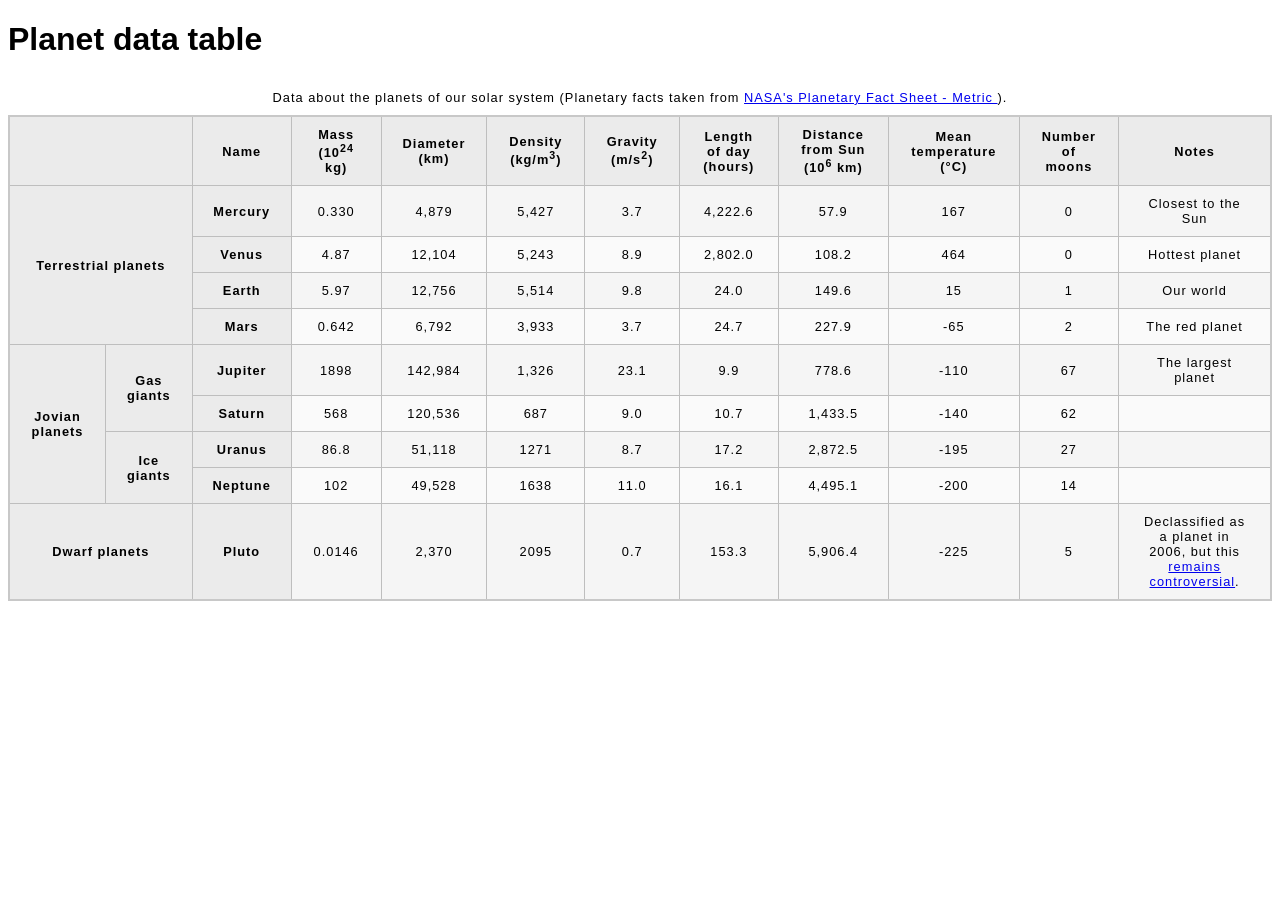
<file: html-multimedia-and-tables/planet-data/index.html>
<!DOCTYPE html>
<html lang="en">
<head>
    <meta charset="utf-8">

    <!--
    Name: Nicholas Ramos
    File: index.html
    Date: 11 October 2026
    Description: A webpage displaying planetary data in an accessible HTML table.
    -->

    <meta name="viewport" content="width=device-width">
    <title>Planet data table</title>
    <link href="style.css" rel="stylesheet" type="text/css">
</head>
<body>
    <h1>Planet data table</h1>
	<table>
    <caption>
    Data about the planets of our solar system
    (Planetary facts taken from
    <a href="https://nssdc.gsfc.nasa.gov/planetary/factsheet/">
        NASA's Planetary Fact Sheet - Metric
    </a>).
	</caption>
    <thead>
        <tr>
			<th colspan="2"></th>
            <th scope="col">Name</th>
            <th scope="col">Mass (10<sup>24</sup> kg)</th>
            <th scope="col">Diameter (km)</th>
            <th scope="col">Density (kg/m<sup>3</sup>)</th>
            <th scope="col">Gravity (m/s<sup>2</sup>)</th>
            <th scope="col">Length of day (hours)</th>
            <th scope="col">Distance from Sun (10<sup>6</sup> km)</th>
            <th scope="col">Mean temperature (°C)</th>
            <th scope="col">Number of moons</th>
            <th scope="col">Notes</th>
        </tr>
	
    </thead>
    <tbody>
	<tr>
		<th rowspan="4" colspan="2" scope="rowgroup">Terrestrial planets</th>
		<th scope="row">Mercury</th>
		<td>0.330</td>
		<td>4,879</td>
		<td>5,427</td>
		<td>3.7</td>
		<td>4,222.6</td>
		<td>57.9</td>
		<td>167</td>
		<td>0</td>
		<td>Closest to the Sun</td>
	</tr>
	
		<tr>
		<th scope="row">Venus</th>
		<td>4.87</td>
		<td>12,104</td>
		<td>5,243</td>
		<td>8.9</td>
		<td>2,802.0</td>
		<td>108.2</td>
		<td>464</td>
		<td>0</td>
		<td>Hottest planet</td>
	</tr>
	
		<tr>
		<th scope="row">Earth</th>
		<td>5.97</td>
		<td>12,756</td>
		<td>5,514</td>
		<td>9.8</td>
		<td>24.0</td>
		<td>149.6</td>
		<td>15</td>
		<td>1</td>
		<td>Our world</td>
	</tr>
	
		<tr>
		<th scope="row">Mars</th>
		<td>0.642</td>
		<td>6,792</td>
		<td>3,933</td>
		<td>3.7</td>
		<td>24.7</td>
		<td>227.9</td>
		<td>-65</td>
		<td>2</td>
		<td>The red planet</td>
	</tr>
	
		<tr>
		<th rowspan="4" scope="rowgroup">Jovian planets</th>
		<th rowspan="2" scope="rowgroup">Gas giants</th>
		<th scope="row">Jupiter</th>
		<td>1898</td>
		<td>142,984</td>
		<td>1,326</td>
		<td>23.1</td>
		<td>9.9</td>
		<td>778.6</td>
		<td>-110</td>
		<td>67</td>
		<td>The largest planet</td>
	</tr>
	
		<tr>
		<th scope="row">Saturn</th>
		<td>568</td>
		<td>120,536</td>
		<td>687</td>
		<td>9.0</td>
		<td>10.7</td>
		<td>1,433.5</td>
		<td>-140</td>
		<td>62</td>
		<td></td>
	</tr>
	
		<tr>
		<th rowspan="2" scope="rowgroup">Ice giants</th>
		<th scope="row">Uranus</th>
		<td>86.8</td>
		<td>51,118</td>
		<td>1271</td>
		<td>8.7</td>
		<td>17.2</td>
		<td>2,872.5</td>
		<td>-195</td>
		<td>27</td>
		<td></td>
	</tr>
	
		<tr>
		<th scope="row">Neptune</th>
		<td>102</td>
		<td>49,528</td>
		<td>1638</td>
		<td>11.0</td>
		<td>16.1</td>
		<td>4,495.1</td>
		<td>-200</td>
		<td>14</td>
		<td></td>
	</tr>
	
		<tr>
		<th colspan="2" scope="rowgroup">Dwarf planets</th>
		<th scope="row">Pluto</th>
		<td>0.0146</td>
		<td>2,370</td>
		<td>2095</td>
		<td>0.7</td>
		<td>153.3</td>
		<td>5,906.4</td>
		<td>-225</td>
		<td>5</td>
		<td>Declassified as a planet in 2006, but this
			<a href="https://www.usatoday.com/story/tech/2014/10/02/pluto-planet-solar-system/16578959/">remains controversial</a>.
		</td>
	</tr>
	</tbody>
</table>
</body>
</html>
</file>
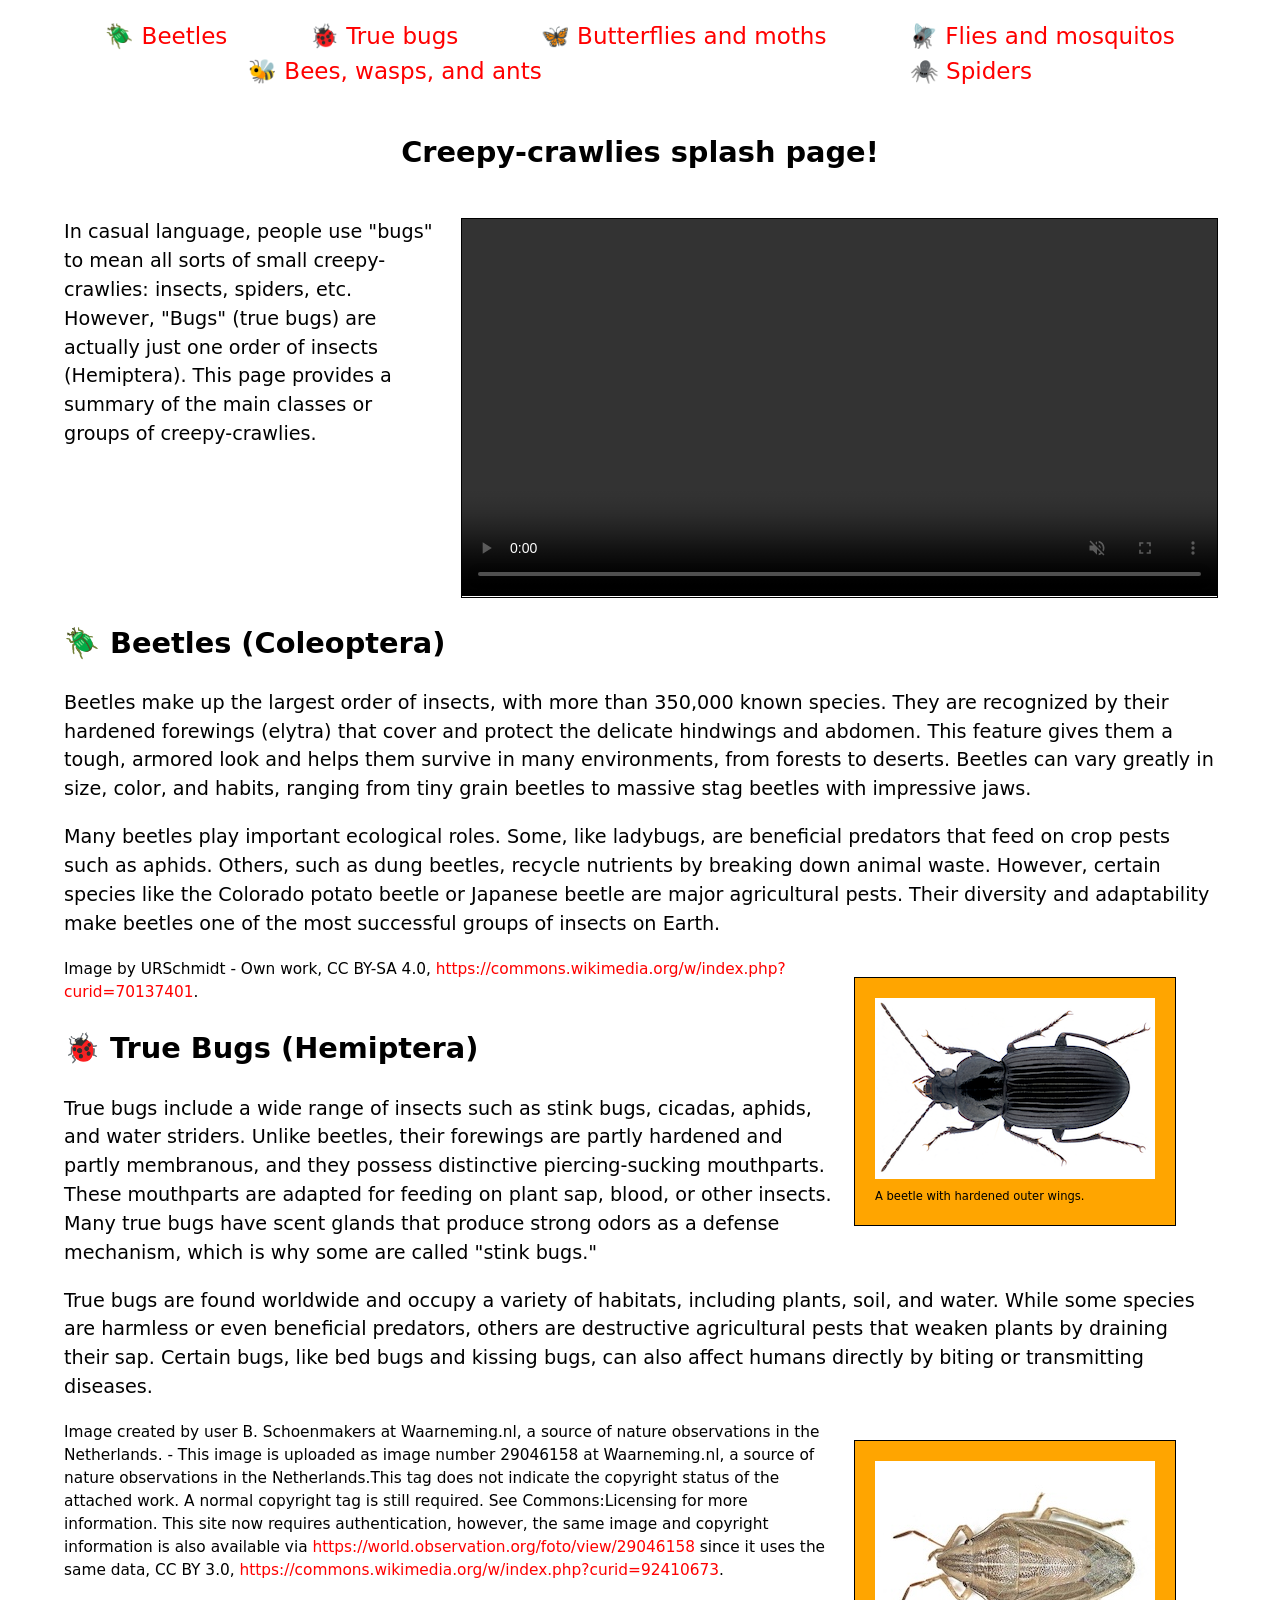
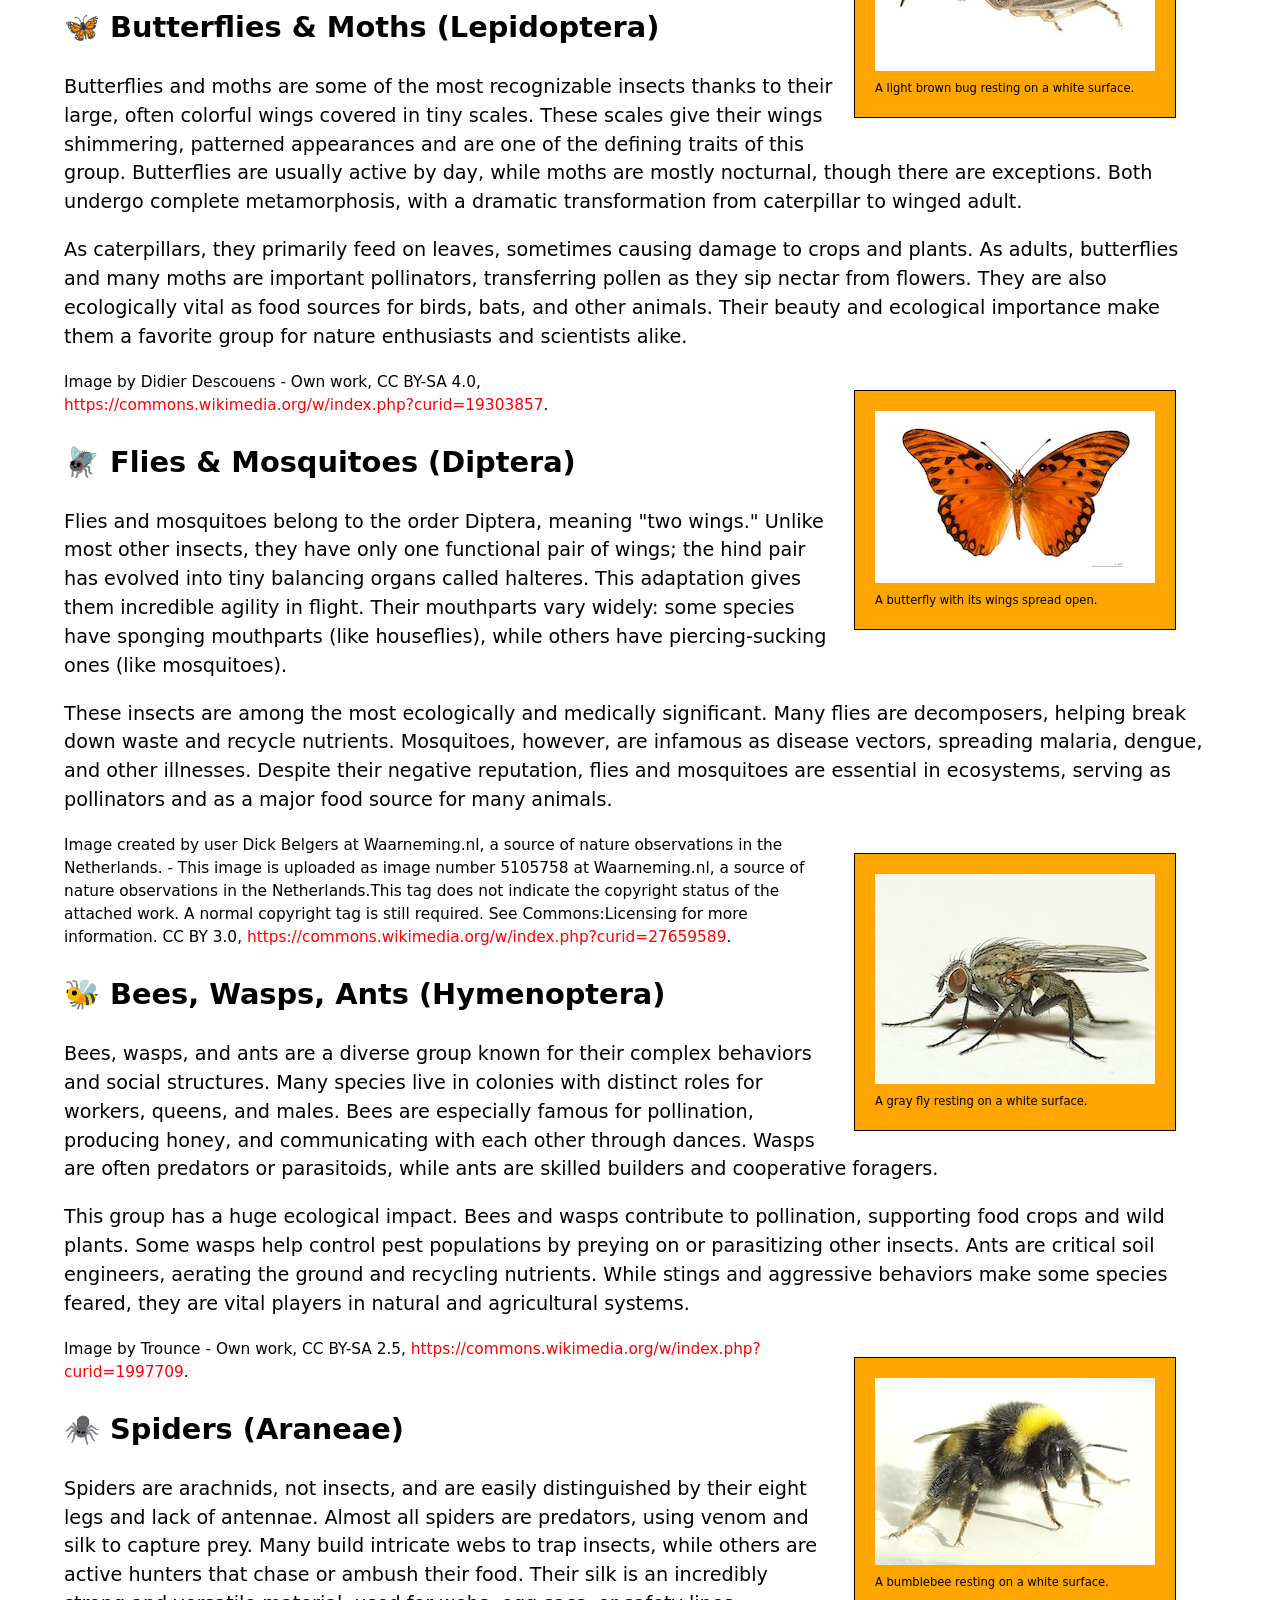
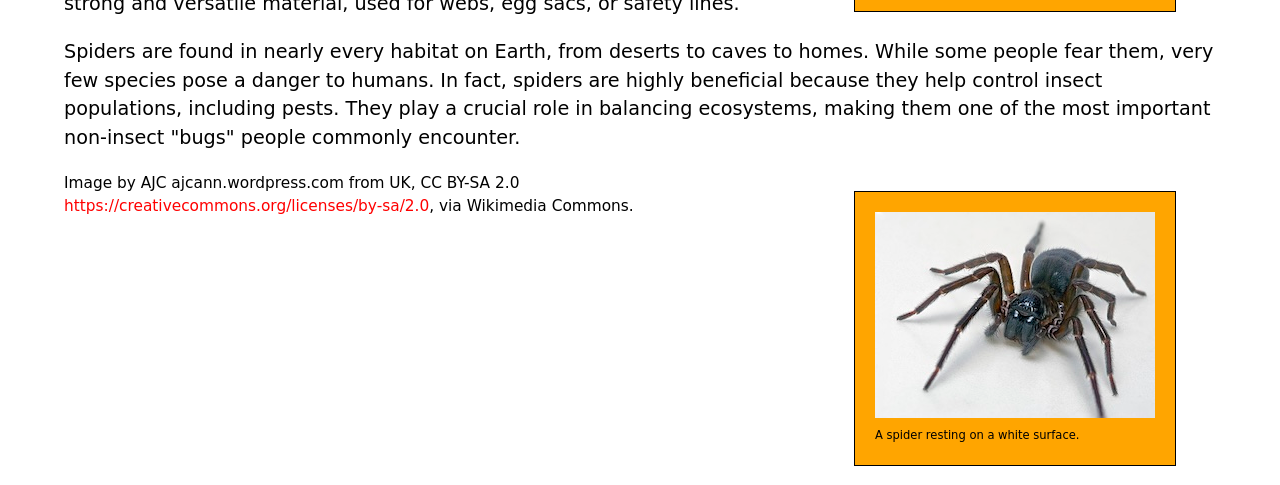
<file: html-multimedia-and-tables/splash-page/index.html>
<!DOCTYPE html>
<html lang="en">
<head>
    <meta charset="utf-8">

    <!--
    Name: Nicholas Ramos
    File: index.html
    Date: 10 October 2026
    Description: A webpage featuring insects and spiders using images, video, and HTML multimedia elements.
    -->

    <title>Creepy crawlies!</title>
    <link href="style.css" rel="stylesheet">
</head>
  <body>
    <header>
      <nav>
        <ul>
			<li><a href="#beetles">🪲 Beetles</a></li>
			<li><a href="#true_bugs">🐞 True bugs</a></li>
			<li><a href="#butterflies_moths">🦋 Butterflies and moths</a></li>
			<li><a href="#flies_mosquitos">🪰 Flies and mosquitos</a></li>
			<li><a href="#bees_wasps_ants">🐝 Bees, wasps, and ants</a></li>
			<li><a href="#spiders">🕷️ Spiders</a></li>
        </ul>
      </nav>
      <section>
        <h1>Creepy-crawlies splash page!</h1>

        <p>
          In casual language, people use "bugs" to mean all sorts of small
          creepy-crawlies: insects, spiders, etc. However, "Bugs" (true bugs)
          are actually just one order of insects (Hemiptera). This page
          provides a summary of the main classes or groups of
          creepy-crawlies.
        </p>
		<video controls autoplay loop muted playsinline width="640">
		<source src="bug_video_640.mp4" type="video/mp4">
		Your browser does not support HTML video.
		</video>
      </section>
    </header>
    <main>
      <section id="beetles">
        <h2>🪲 Beetles (Coleoptera)</h2>

        <p>
          Beetles make up the largest order of insects, with more than
          350,000 known species. They are recognized by their hardened
          forewings (elytra) that cover and protect the delicate hindwings
          and abdomen. This feature gives them a tough, armored look and
          helps them survive in many environments, from forests to deserts.
          Beetles can vary greatly in size, color, and habits, ranging from
          tiny grain beetles to massive stag beetles with impressive jaws.
        </p>
        <p>
          Many beetles play important ecological roles. Some, like ladybugs,
          are beneficial predators that feed on crop pests such as aphids.
          Others, such as dung beetles, recycle nutrients by breaking down
          animal waste. However, certain species like the Colorado potato
          beetle or Japanese beetle are major agricultural pests. Their
          diversity and adaptability make beetles one of the most successful
          groups of insects on Earth.
        </p>
		<figure>
			<img src="beetle.png"
				alt="A beetle showing its hardened outer wings">
			<figcaption>A beetle with hardened outer wings.</figcaption>
		</figure>
        <p class="copyright">
          Image by URSchmidt - Own work, CC BY-SA 4.0,
          <a href="https://commons.wikimedia.org/w/index.php?curid=70137401"
            >https://commons.wikimedia.org/w/index.php?curid=70137401</a
          >.
        </p>
      </section>
      <section id="true_bugs">
        <h2>🐞 True Bugs (Hemiptera)</h2>

        <p>
          True bugs include a wide range of insects such as stink bugs,
          cicadas, aphids, and water striders. Unlike beetles, their
          forewings are partly hardened and partly membranous, and they
          possess distinctive piercing-sucking mouthparts. These mouthparts
          are adapted for feeding on plant sap, blood, or other insects. Many
          true bugs have scent glands that produce strong odors as a defense
          mechanism, which is why some are called "stink bugs."
        </p>

        <p>
          True bugs are found worldwide and occupy a variety of habitats,
          including plants, soil, and water. While some species are harmless
          or even beneficial predators, others are destructive agricultural
          pests that weaken plants by draining their sap. Certain bugs, like
          bed bugs and kissing bugs, can also affect humans directly by
          biting or transmitting diseases.
        </p>
		<figure>
			<img src="true_bug.jpg"
				alt="A light brown bug with a flat, oval-shaped body resting on a white surface">
			<figcaption>A light brown bug resting on a white surface.</figcaption>
		</figure>
			
        <p class="copyright">
          Image created by user B. Schoenmakers at Waarneming.nl, a source of
          nature observations in the Netherlands. - This image is uploaded as
          image number 29046158 at Waarneming.nl, a source of nature
          observations in the Netherlands.This tag does not indicate the
          copyright status of the attached work. A normal copyright tag is
          still required. See Commons:Licensing for more information. This
          site now requires authentication, however, the same image and
          copyright information is also available via
          <a href="https://world.observation.org/foto/view/29046158"
            >https://world.observation.org/foto/view/29046158</a
          >
          since it uses the same data, CC BY 3.0,
          <a href="https://commons.wikimedia.org/w/index.php?curid=92410673"
            >https://commons.wikimedia.org/w/index.php?curid=92410673</a
          >.
        </p>
      </section>
      <section id="butterflies_moths">
        <h2>🦋 Butterflies & Moths (Lepidoptera)</h2>

        <p>
          Butterflies and moths are some of the most recognizable insects
          thanks to their large, often colorful wings covered in tiny scales.
          These scales give their wings shimmering, patterned appearances and
          are one of the defining traits of this group. Butterflies are
          usually active by day, while moths are mostly nocturnal, though
          there are exceptions. Both undergo complete metamorphosis, with a
          dramatic transformation from caterpillar to winged adult.
        </p>

        <p>
          As caterpillars, they primarily feed on leaves, sometimes causing
          damage to crops and plants. As adults, butterflies and many moths
          are important pollinators, transferring pollen as they sip nectar
          from flowers. They are also ecologically vital as food sources for
          birds, bats, and other animals. Their beauty and ecological
          importance make them a favorite group for nature enthusiasts and
          scientists alike.
        </p>
		<figure>
			<img src="butterfly.jpg"
				alt="A butterfly with its wings spread open">
			<figcaption>A butterfly with its wings spread open.</figcaption>
		</figure>

        <p class="copyright">
          Image by Didier Descouens - Own work, CC BY-SA 4.0,
          <a href="https://commons.wikimedia.org/w/index.php?curid=19303857"
            >https://commons.wikimedia.org/w/index.php?curid=19303857</a
          >.
        </p>
      </section>
      <section id="flies_mosquitos">
        <h2>🪰 Flies & Mosquitoes (Diptera)</h2>

        <p>
          Flies and mosquitoes belong to the order Diptera, meaning "two
          wings." Unlike most other insects, they have only one functional
          pair of wings; the hind pair has evolved into tiny balancing organs
          called halteres. This adaptation gives them incredible agility in
          flight. Their mouthparts vary widely: some species have sponging
          mouthparts (like houseflies), while others have piercing-sucking
          ones (like mosquitoes).
        </p>

        <p>
          These insects are among the most ecologically and medically
          significant. Many flies are decomposers, helping break down waste
          and recycle nutrients. Mosquitoes, however, are infamous as disease
          vectors, spreading malaria, dengue, and other illnesses. Despite
          their negative reputation, flies and mosquitoes are essential in
          ecosystems, serving as pollinators and as a major food source for
          many animals.
        </p>
		<figure>
			<img src="fly.jpg"
				alt="A gray fly with large reddish eyes and transparent wings resting on a white surface">
			<figcaption>A gray fly resting on a white surface.</figcaption>
		</figure>

        <p class="copyright">
          Image created by user Dick Belgers at Waarneming.nl, a source of
          nature observations in the Netherlands. - This image is uploaded as
          image number 5105758 at Waarneming.nl, a source of nature
          observations in the Netherlands.This tag does not indicate the
          copyright status of the attached work. A normal copyright tag is
          still required. See Commons:Licensing for more information. CC BY
          3.0,
          <a href="https://commons.wikimedia.org/w/index.php?curid=27659589"
            >https://commons.wikimedia.org/w/index.php?curid=27659589</a
          >.
        </p>
      </section>
      <section id="bees_wasps_ants">
        <h2>🐝 Bees, Wasps, Ants (Hymenoptera)</h2>

        <p>
          Bees, wasps, and ants are a diverse group known for their complex
          behaviors and social structures. Many species live in colonies with
          distinct roles for workers, queens, and males. Bees are especially
          famous for pollination, producing honey, and communicating with
          each other through dances. Wasps are often predators or
          parasitoids, while ants are skilled builders and cooperative
          foragers.
        </p>

        <p>
          This group has a huge ecological impact. Bees and wasps contribute
          to pollination, supporting food crops and wild plants. Some wasps
          help control pest populations by preying on or parasitizing other
          insects. Ants are critical soil engineers, aerating the ground and
          recycling nutrients. While stings and aggressive behaviors make
          some species feared, they are vital players in natural and
          agricultural systems.
        </p>
		<figure>
			<img src="bee.jpg"
				alt="A fuzzy yellow and black bumblebee resting on a white surface">
			<figcaption>A bumblebee resting on a white surface.</figcaption>
		</figure>

        <p class="copyright">
          Image by Trounce - Own work, CC BY-SA 2.5,
          <a href="https://commons.wikimedia.org/w/index.php?curid=1997709"
            >https://commons.wikimedia.org/w/index.php?curid=1997709</a
          >.
        </p>
      </section>
      <section id="spiders">
        <h2>🕷️ Spiders (Araneae)</h2>

        <p>
          Spiders are arachnids, not insects, and are easily distinguished by
          their eight legs and lack of antennae. Almost all spiders are
          predators, using venom and silk to capture prey. Many build
          intricate webs to trap insects, while others are active hunters
          that chase or ambush their food. Their silk is an incredibly strong
          and versatile material, used for webs, egg sacs, or safety lines.
        </p>

        <p>
          Spiders are found in nearly every habitat on Earth, from deserts to
          caves to homes. While some people fear them, very few species pose
          a danger to humans. In fact, spiders are highly beneficial because
          they help control insect populations, including pests. They play a
          crucial role in balancing ecosystems, making them one of the most
          important non-insect "bugs" people commonly encounter.
        </p>
		<figure>
			<img src="spider.jpg"
				alt="A hairy dark gray spider with brown legs resting on a white surface">
			<figcaption>A spider resting on a white surface.</figcaption>
		</figure>

        <p class="copyright">
          Image by AJC ajcann.wordpress.com from UK, CC BY-SA 2.0
          <a href="https://creativecommons.org/licenses/by-sa/2.0"
            >https://creativecommons.org/licenses/by-sa/2.0</a
          >, via Wikimedia Commons.
        </p>
      </section>
    </main>
  </body>
</html>
</file>
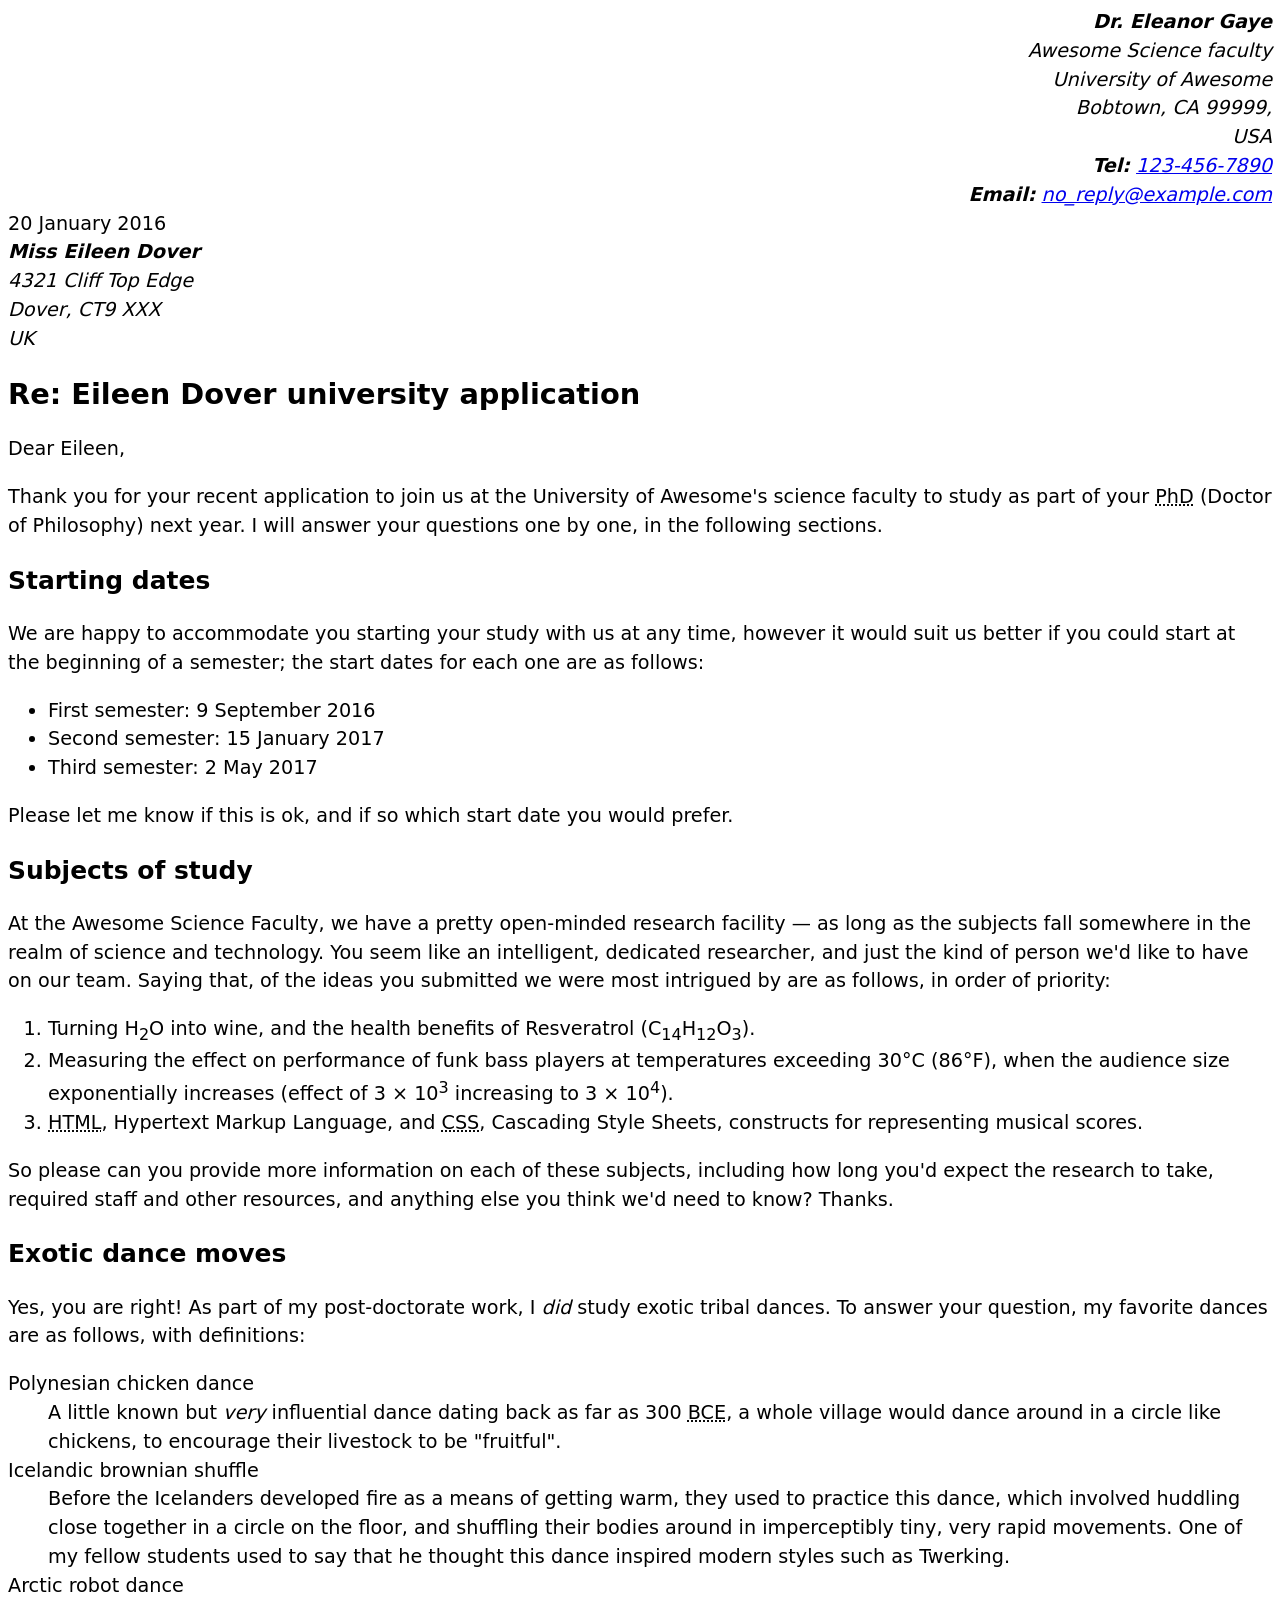
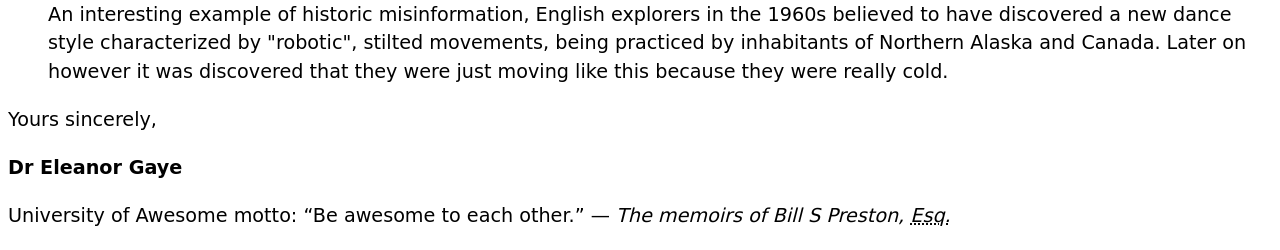
<file: letter.html>
<!--
Name: Nicholas Ramos
File: letter.html
Date: 28 September 2026
A letter responding to a university application.
-->

<!DOCTYPE html>
<html lang="en-US">
<head>
    <meta charset="utf-8">
    <meta name="author" content="Dr. Eleanor Gaye">
    <title>Awesome science application correspondence</title>

    <style>
        body {
            font: 1.2em / 1.5 system-ui;
        }

        .sender-column {
            text-align: right;
        }

        h1 {
            font-size: 1.5em;
        }

        h2 {
            font-size: 1.3em;
        }
    </style>
</head>
<body>

<address class="sender-column">
<strong>Dr. Eleanor Gaye</strong><br>
Awesome Science faculty<br>
University of Awesome<br>
Bobtown, CA 99999,<br>
USA<br>
<strong>Tel:</strong> <a href="tel:+11234567890">123-456-7890</a><br>
<strong>Email:</strong> <a href="mailto:no_reply@example.com">no_reply@example.com</a>
</address>

<time class="sender-column" datetime="2016-01-20">20 January 2016</time>

<address>
<strong>Miss Eileen Dover</strong><br>
4321 Cliff Top Edge<br>
Dover, CT9 XXX<br>
UK
</address>

<h1>Re: Eileen Dover university application</h1>

<p>Dear Eileen,</p>

<p>Thank you for your recent application to join us at the University of
Awesome's science faculty to study as part of your
<abbr title="Doctor of Philosophy">PhD</abbr> (Doctor of Philosophy) next year. I will answer your
questions one by one, in the following sections.</p>

<h2>Starting dates</h2>

<p>We are happy to accommodate you starting your study with us at any time,
however it would suit us better if you could start at the beginning of a
semester; the start dates for each one are as follows:</p>

<ul>
    <li>First semester: <time datetime="2016-09-09">9 September 2016</time></li>

    <li>Second semester: <time datetime="2017-01-15">15 January 2017</time></li>

    <li>Third semester: <time datetime="2017-05-02">2 May 2017</time></li>
</ul>

<p>Please let me know if this is ok, and if so which start date you would
prefer.</p>

<h2>Subjects of study</h2>

<p>At the Awesome Science Faculty, we have a pretty open-minded research
facility — as long as the subjects fall somewhere in the realm of science
and technology. You seem like an intelligent, dedicated researcher, and
just the kind of person we'd like to have on our team. Saying that, of the
ideas you submitted we were most intrigued by are as follows, in order of
priority:</p>

<ol>
    <li>Turning H<sub>2</sub>O into wine, and the health benefits of Resveratrol
    (C<sub>14</sub>H<sub>12</sub>O<sub>3</sub>).</li>

    <li>Measuring the effect on performance of funk bass players at temperatures
    exceeding 30°C (86°F), when the audience size exponentially increases
    (effect of 3 × 10<sup>3</sup> increasing to 3 × 10<sup>4</sup>).</li>

    <li><abbr title="Hypertext Markup Language">HTML</abbr>, Hypertext Markup Language, and
    <abbr title="Cascading Style Sheets">CSS</abbr>, Cascading Style Sheets,
    constructs for representing musical scores.</li>
</ol>

<p>So please can you provide more information on each of these subjects,
including how long you'd expect the research to take, required staff and
other resources, and anything else you think we'd need to know? Thanks.</p>

<h2>Exotic dance moves</h2>

<p>Yes, you are right! As part of my post-doctorate work, I
<em>did</em> study exotic tribal dances. To answer your question, my
favorite dances are as follows, with definitions:</p>

<dl>
	<dt>Polynesian chicken dance</dt>
		<dd>A little known but <em>very</em> influential dance dating back as far as
		300 <abbr title="Before Common Era">BCE</abbr>, a whole village would
		dance around in a circle like chickens, to encourage their livestock to
		be "fruitful".</dd>
		
	<dt>Icelandic brownian shuffle</dt>
		<dd>Before the Icelanders developed fire as a means of getting warm, they
		used to practice this dance, which involved huddling close together in a
		circle on the floor, and shuffling their bodies around in imperceptibly
		tiny, very rapid movements. One of my fellow students used to say that
		he thought this dance inspired modern styles such as Twerking.</dd>
		
	<dt>Arctic robot dance</dt>
		<dd>An interesting example of historic misinformation, English explorers in
		the 1960s believed to have discovered a new dance style characterized by
		"robotic", stilted movements, being practiced by inhabitants of Northern
		Alaska and Canada. Later on however it was discovered that they were
		just moving like this because they were really cold.</dd>
</dl>

<p>Yours sincerely,</p>

<p><strong>Dr Eleanor Gaye</strong></p>

<p>University of Awesome motto:
<q>Be awesome to each other.</q> —
<cite>The memoirs of Bill S Preston, <abbr title="Esquire">Esq.</abbr></cite></p>

</body>
</html>
</file>
<file: html-multimedia-and-tables/planet-data/style.css>
html {
  font-family: sans-serif;
}

table {
  border-collapse: collapse;
  border: 2px solid rgb(200 200 200);
  letter-spacing: 1px;
  font-size: 0.8rem;
}

td,
th {
  border: 1px solid rgb(190 190 190);
  padding: 10px 20px;
}

th {
  background-color: rgb(235 235 235);
}

td {
  text-align: center;
}

tr:nth-child(even) td {
  background-color: rgb(250 250 250);
}

tr:nth-child(odd) td {
  background-color: rgb(245 245 245);
}

caption {
  padding: 10px;
}

.column-border {
  border: 2px solid black;
}
</file>
<file: html-multimedia-and-tables/splash-page/style.css>
/* type */

body {
  font: 1.2em / 1.5 system-ui;
  margin: 0 auto;
  width: 90%;
  min-width: 800px;
  max-width: 1200px;
}

h1 {
  text-align: center;
}

.copyright {
  font-size: 0.8em;
}

/* nav menu */

ul {
  padding: 0;
  list-style-type: none;
  text-align: center;
  display: flex;
  flex-flow: row wrap;
  justify-content: center;
  align-items: center;
}

li {
  flex: auto;
}

nav a {
  font-size: 1.2em;
  padding: 0 20px;
}

/* General link styles */

a {
  text-decoration: none;
  color: red;
}

a:hover,
a:focus {
  text-decoration: underline;
}

/* header section layout */

header section {
  display: grid;
  grid-template-areas:
    "heading heading"
    "text video"
    "text video";
  grid-template-columns: 1fr 2fr;
  gap: 20px;
}

h1 {
  grid-area: heading;
}

header p {
  grid-area: text;
  margin: 0;
}

video {
  grid-area: video;
  width: 100%;
  border: 1px solid black;
}

/* image floats */

figure {
  float: right;
  margin-left: 20px;
  padding: 20px;
  background: orange;
  border: 1px solid black;
}

figcaption {
  font-size: 0.6em;
}
</file>
